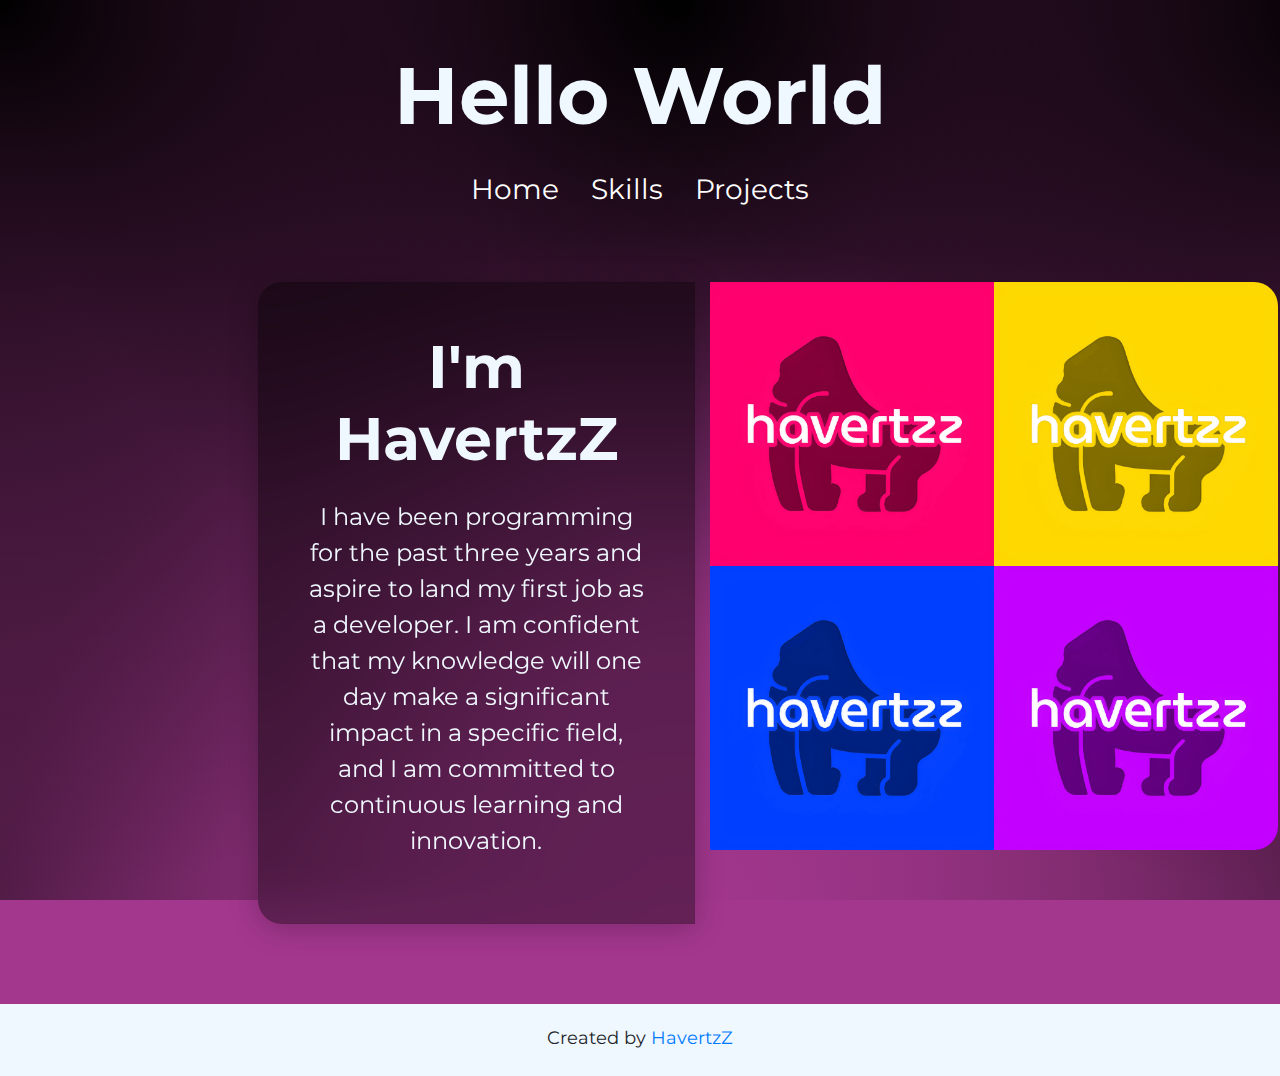
<file: html/index.html>
<!DOCTYPE html>
<html lang="en">
<head>
    <meta charset="UTF-8">
    <meta name="viewport" content="width=device-width, initial-scale=1.0">
    <title>Portfolio-ZZ</title>
    <link href="https://stackpath.bootstrapcdn.com/bootstrap/4.5.2/css/bootstrap.min.css" rel="stylesheet">
    <link rel="stylesheet" href="../css/style.css">
    <link rel="icon" href="../images/favicon.png" type="image/png">
</head>
<body>
    <h1 class="text-center">Hello World</h1>
    <nav class="text-center d-flex justify-content-center ">
        <a href="./index.html" class="nav-link text-white">Home</a>
        <a href="./skills.html" class="nav-link text-white">Skills</a>
        <a href="./projects.html" class="nav-link text-white">Projects</a>
    </nav>

    <section class="row portfolio-section">
        <div class="col-md-4 col-12 section-glass">
            <h2 class="sub-title-home">I'm HavertzZ</h2>
            <p class="p-home">
                I have been programming for the past three years and aspire to land my first job as a developer. I am confident that my knowledge will one day make a significant impact in a specific field, and I am committed to continuous learning and innovation.
            </p>
        </div>
        <div class="col-md-3 col-12 xd">
            <img src="../images/logo.png" alt="imagen robot" class="havertzz-logo">
        </div>
        
    </section>
        <footer>
        <p>Created by <a href="https://github.com/HavertzZ04" target="_blank">HavertzZ</a></p>
    </footer>
    <script src="https://code.jquery.com/jquery-3.5.1.slim.min.js"></script>
    <script src="https://cdn.jsdelivr.net/npm/@popperjs/core@2.5.4/dist/umd/popper.min.js"></script>
    <script src="https://stackpath.bootstrapcdn.com/bootstrap/4.5.2/js/bootstrap.min.js"></script>
</body>
</html>
</file>
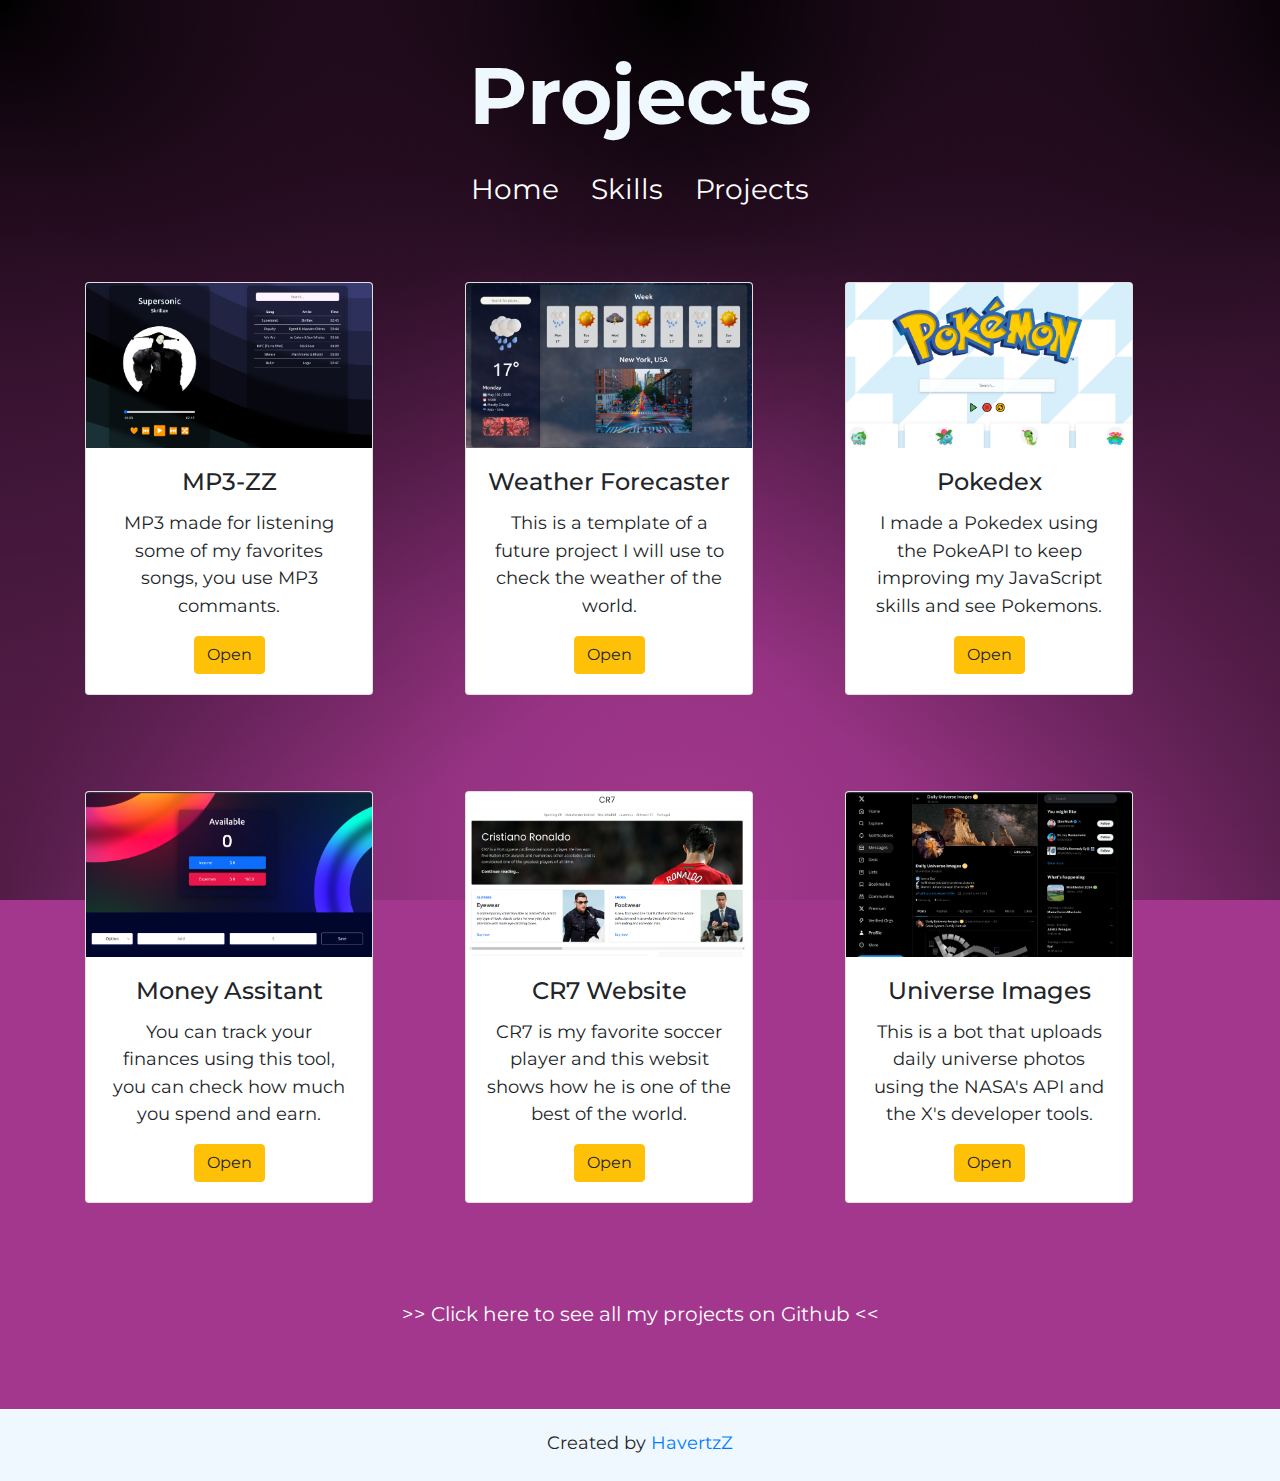
<file: html/projects.html>
<!DOCTYPE html>
<html lang="en">
<head>
    <meta charset="UTF-8">
    <meta name="viewport" content="width=device-width, initial-scale=1.0">
    <title>Portfolio-ZZ</title>
    <link href="https://stackpath.bootstrapcdn.com/bootstrap/4.5.2/css/bootstrap.min.css" rel="stylesheet">
    <link rel="stylesheet" href="../css/style.css">
    <link rel="icon" href="../images/favicon.png" type="image/png">
</head>
<body>
    <h1 class="text-center">Projects</h1>
    <nav class="text-center d-flex justify-content-center ">
        <a href="./index.html" class="nav-link text-white">Home</a>
        <a href="./skills.html" class="nav-link text-white">Skills</a>
        <a href="./projects.html" class="nav-link text-white">Projects</a>
    </nav>
    

    <section class="container">
        <div class="row">
            <div class="col-md-4 card-projects">
                <div class="card" style="width: 18rem;">
                    <img src="../images/mp3.png" class="card-img-top" alt="...">
                    <div class="card-body text-center">
                      <h5 class="card-title">MP3-ZZ</h5>
                      <p class="card-text">MP3 made for listening some of my favorites songs, you use MP3 commants.</p>
                      <a href="https://havertzz04.github.io/MP3-ZZ/" class="btn btn-warning" target="_blank">Open</a>
                    </div>
                </div>
            </div>
            <div class="col-md-4 card-projects">
                <div class="card" style="width: 18rem;">
                    <img src="../images/weather.png" class="card-img-top" alt="...">
                    <div class="card-body text-center">
                      <h5 class="card-title">Weather Forecaster</h5>
                      <p class="card-text">This is a template of a future project I will use to check the weather of the world.</p>
                      <a href="https://havertzz04.github.io/Weather-Forecaster/" class="btn btn-warning" target="_blank">Open</a>
                    </div>
                </div>
            </div>
            <div class="col-md-4 card-projects">
                <div class="card" style="width: 18rem;">
                    <img src="../images/pokemon.png" class="card-img-top" alt="...">
                    <div class="card-body text-center">
                      <h5 class="card-title">Pokedex</h5>
                      <p class="card-text">I made a Pokedex using the PokeAPI to keep improving my JavaScript skills and see Pokemons.</p>
                      <a href="https://havertzz04.github.io/Pokedex/" class="btn btn-warning" target="_blank">Open</a>
                    </div>
                </div>
            </div>
            <div class="col-md-4 card-projects">
                <div class="card" style="width: 18rem;">
                    <img src="../images/money.png" class="card-img-top" alt="...">
                    <div class="card-body text-center">
                      <h5 class="card-title">Money Assitant</h5>
                      <p class="card-text">You can track your finances using this tool, you can check how much you spend and earn.</p>
                      <a href="https://havertzz04.github.io/Money-Assistant/" class="btn btn-warning" target="_blank">Open</a>
                    </div>
                </div>
            </div>
            <div class="col-md-4 card-projects">
                <div class="card" style="width: 18rem;">
                    <img src="../images/cr7.png" class="card-img-top" alt="...">
                    <div class="card-body text-center">
                      <h5 class="card-title">CR7 Website</h5>
                      <p class="card-text">CR7 is my favorite soccer player and this websit shows how he is one of the best of the world.</p>
                      <a href="https://havertzz04.github.io/CR7-Website-Fanatic/" class="btn btn-warning" target="_blank">Open</a>
                    </div>
                </div>
            </div>
            <div class="col-md-4 card-projects">
                <div class="card" style="width: 18rem;">
                    <img src="../images/x.png" class="card-img-top" alt="...">
                    <div class="card-body text-center">
                      <h5 class="card-title">Universe Images</h5>
                      <p class="card-text">This is a bot that uploads daily universe photos using the NASA's API and the X's developer tools.</p>
                      <a href="https://x.com/universe_images" class="btn btn-warning" target="_blank">Open</a>
                    </div>
                </div>
            </div>
    </section>
    <p class="text-center sub-title-projects"><a href="https://github.com/HavertzZ04" class="text-white">>> Click here to see all my projects on Github <<</a></p>


    <footer>
        <p>Created by <a href="https://github.com/HavertzZ04" target="_blank">HavertzZ</a></p>
    </footer>
    <script src="https://code.jquery.com/jquery-3.5.1.slim.min.js"></script>
    <script src="https://cdn.jsdelivr.net/npm/@popperjs/core@2.5.4/dist/umd/popper.min.js"></script>
    <script src="https://stackpath.bootstrapcdn.com/bootstrap/4.5.2/js/bootstrap.min.js"></script>
</body>
</html>
</file>
<file: css/style.css>
@import url('https://fonts.googleapis.com/css2?family=Montserrat:ital,wght@0,100..900;1,100..900');


body {
    background-color: #A3378E;
    background-image: url("data:image/svg+xml,%3Csvg xmlns='http://www.w3.org/2000/svg' width='100%25' height='100%25' viewBox='0 0 1200 800'%3E%3Cdefs%3E%3CradialGradient id='a' cx='0' cy='800' r='800' gradientUnits='userSpaceOnUse'%3E%3Cstop offset='0' stop-color='%23521c47'/%3E%3Cstop offset='1' stop-color='%23521c47' stop-opacity='0'/%3E%3C/radialGradient%3E%3CradialGradient id='b' cx='1200' cy='800' r='800' gradientUnits='userSpaceOnUse'%3E%3Cstop offset='0' stop-color='%23521c47'/%3E%3Cstop offset='1' stop-color='%23521c47' stop-opacity='0'/%3E%3C/radialGradient%3E%3CradialGradient id='c' cx='600' cy='0' r='600' gradientUnits='userSpaceOnUse'%3E%3Cstop offset='0' stop-color='%23000000'/%3E%3Cstop offset='1' stop-color='%23000000' stop-opacity='0'/%3E%3C/radialGradient%3E%3CradialGradient id='d' cx='600' cy='800' r='600' gradientUnits='userSpaceOnUse'%3E%3Cstop offset='0' stop-color='%23A3378E'/%3E%3Cstop offset='1' stop-color='%23A3378E' stop-opacity='0'/%3E%3C/radialGradient%3E%3CradialGradient id='e' cx='0' cy='0' r='800' gradientUnits='userSpaceOnUse'%3E%3Cstop offset='0' stop-color='%23000000'/%3E%3Cstop offset='1' stop-color='%23000000' stop-opacity='0'/%3E%3C/radialGradient%3E%3CradialGradient id='f' cx='1200' cy='0' r='800' gradientUnits='userSpaceOnUse'%3E%3Cstop offset='0' stop-color='%23000000'/%3E%3Cstop offset='1' stop-color='%23000000' stop-opacity='0'/%3E%3C/radialGradient%3E%3C/defs%3E%3Crect fill='url(%23a)' width='1200' height='800'/%3E%3Crect fill='url(%23b)' width='1200' height='800'/%3E%3Crect fill='url(%23c)' width='1200' height='800'/%3E%3Crect fill='url(%23d)' width='1200' height='800'/%3E%3Crect fill='url(%23e)' width='1200' height='800'/%3E%3Crect fill='url(%23f)' width='1200' height='800'/%3E%3C/svg%3E");
    background-attachment: fixed;
    background-size: cover;
    font-family: Montserrat;
}

h1 {
    font-size: 5rem;
    margin: 3rem 0 1rem 0;
    color: aliceblue;
    font-weight: 700;

}

nav {
    font-size: 1.75rem;
    margin: 0 0 4rem 0;
    color: aliceblue;
    text-decoration: none;
}

h5 {
    font-size: 1.5rem;
    text-align: center;
}

h4 {
    font-size: 2rem;
    padding: 1rem 0;
    color: aliceblue;
    margin-bottom: 2rem;
}

p {
    font-size: 1.15rem;
}

.list-group{
    border-radius: 0.4rem;
}

.sub-title-skills {
    color: aliceblue;
    align-items: center;
    text-align: center;
    margin-bottom: 3rem;
    font-size: 2.5rem;
    font-weight: 600;

}

.sub-title-projects {
    color: aliceblue;
    text-align: center;
    align-items: center;
    margin-bottom: 3rem;
    font-size: 1.25rem;

}

.btn {
    text-align: center;
}

.images-list {
    padding: 0.3rem;
    margin: 3rem 0 0.1rem 0;
}

.card-projects {
    margin-bottom: 6rem;
}

.portfolio-section {
    text-align: center;
    display: flex;
    align-items: stretch;
    justify-content: center;

}

.havertzz-logo {
    display: flex;
    justify-content: center;
    border-radius: 0 1.5rem 1.5rem 0;
    max-height: 35.5rem;
}


.section-glass{
    padding: 3rem; 
    border-radius: 1.5rem 0 0 1.5rem;
    display: flex;
    flex-direction: column;
    justify-content: center;
    min-height: 35.5rem;
    color: aliceblue;

    background: rgba(0, 0, 0, 0.391);
    box-shadow: 0 4px 30px rgba(0, 0, 0, 0.24);
    backdrop-filter: blur(20px);
    -webkit-backdrop-filter: blur(20px);
    border: solid 0.1rem rgba(0, 0, 0, 0.048);

}

.section-glass > h2{
    font-size: 3.75rem;
    font-weight: 700;
}

.section-glass > p{
    font-size: 1.5rem;
    padding-top: 1rem;

}

footer {
    padding: 1.25rem 0 0.5rem 0;
    background-color: aliceblue;
    text-align: center;
    margin-top: 5rem;
}
</file>
